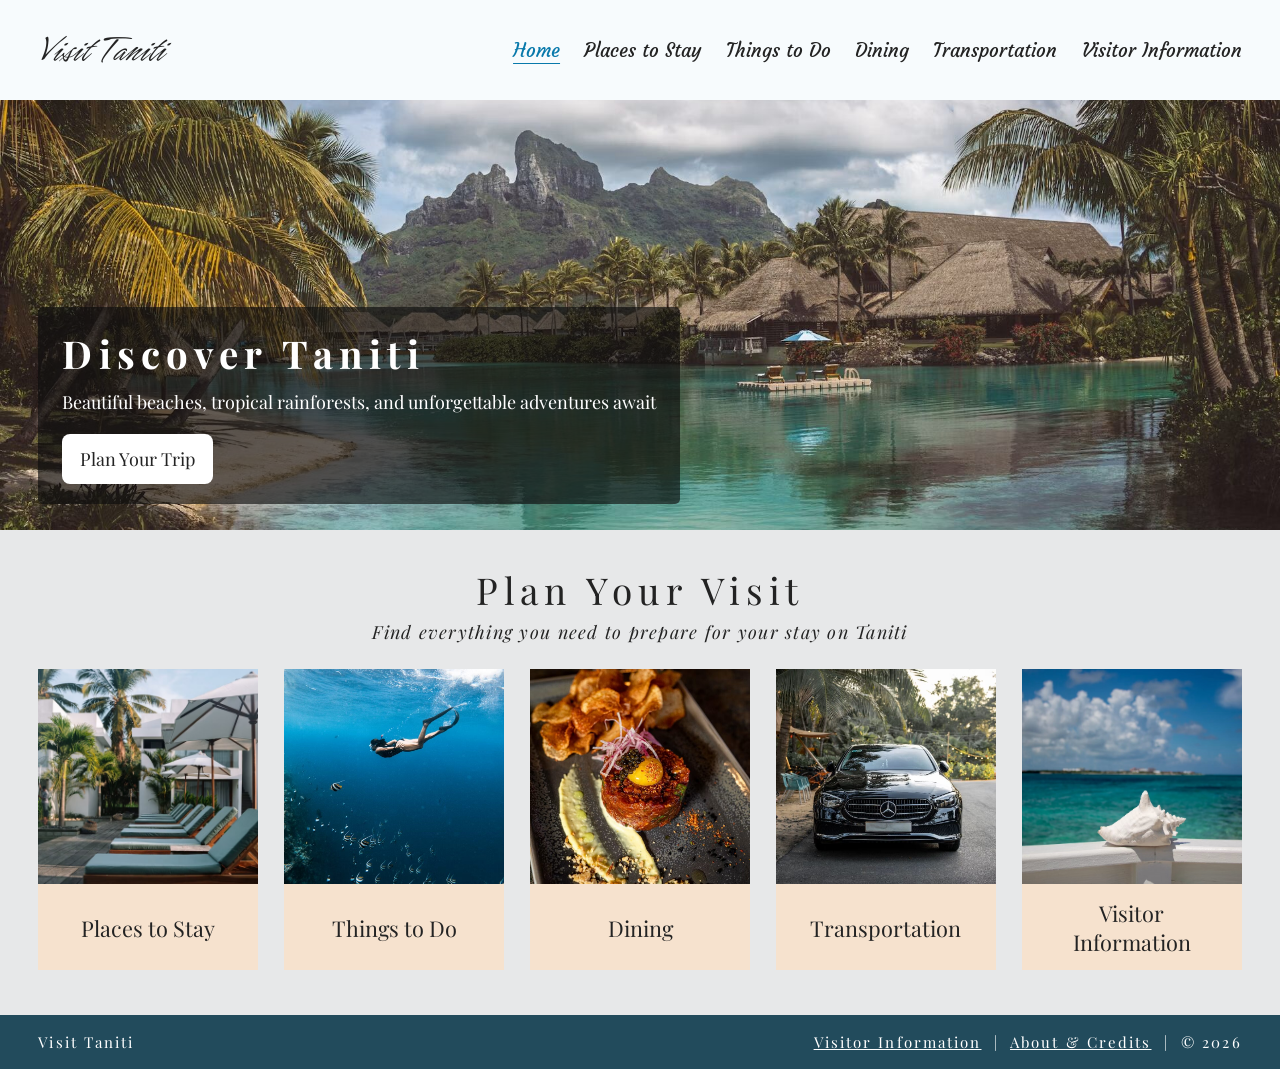
<file: index.html>
<!doctype html>
<html lang="en">
  <head>
    <meta charset="utf-8" />
    <meta name="viewport" content="width=device-width, initial-scale=1" />
    <meta
      name="description"
      content="Explore Taniti and plan your island visit."
    />
    <title>Visit Taniti | Home</title>
    <link rel="stylesheet" href="styles.css" />
  </head>
  <body>
    <div id="app">
      <header class="site-header">
        <a class="brand" href="index.html">Visit Taniti</a
        ><button
          class="menu-button"
          type="button"
          aria-expanded="false"
          aria-controls="main-nav"
        >
          Menu
        </button>
        <nav class="nav" id="main-nav" aria-label="Main navigation">
          <a href="index.html" aria-current="page">Home</a
          ><a href="stay.html">Places to Stay</a
          ><a href="things.html">Things to Do</a><a href="dining.html">Dining</a
          ><a href="transportation.html">Transportation</a
          ><a href="info.html">Visitor Information</a>
        </nav>
      </header>
      <section
        class="hero home"
        style="background-image: url(&quot;assets/lagoon.jpg&quot;)"
        aria-label="Discover Taniti"
      >
        <div class="hero-panel">
          <h1>Discover Taniti</h1>
          <p>
            Beautiful beaches, tropical rainforests, and unforgettable
            adventures await
          </p>
          <a class="button" href="#plan">Plan Your Trip</a>
        </div>
      </section>
      <main id="plan" class="section">
        <div class="section-title">
          <h2>Plan Your Visit</h2>
          <p>Find everything you need to prepare for your stay on Taniti</p>
        </div>
        <div class="cards five">
          <a
            class="card linked-card"
            href="stay.html"
            aria-label="Explore Places to Stay"
            ><img
              src="assets/stay.jpg"
              alt="Place to stay with poolside lounge chairs"
              loading="lazy"
            />
            <div class="card-body"><h3>Places to Stay</h3></div></a
          ><a
            class="card linked-card"
            href="things.html"
            aria-label="Explore Things to Do"
            ><img
              src="assets/snorkel.jpg"
              alt="Visitor snorkeling in blue water"
              loading="lazy"
            />
            <div class="card-body"><h3>Things to Do</h3></div></a
          ><a
            class="card linked-card"
            href="dining.html"
            aria-label="Explore Dining"
            ><img
              src="assets/food.jpg"
              alt="Restaurant meal on a plate"
              loading="lazy"
            />
            <div class="card-body"><h3>Dining</h3></div></a
          ><a
            class="card linked-card"
            href="transportation.html"
            aria-label="Explore Transportation"
            ><img
              src="assets/car.jpg"
              alt="Car parked near palm trees"
              loading="lazy"
            />
            <div class="card-body"><h3>Transportation</h3></div></a
          ><a
            class="card linked-card"
            href="info.html"
            aria-label="Explore Visitor Information"
            ><img
              src="assets/shell.jpg"
              alt="Shell overlooking the sea"
              loading="lazy"
            />
            <div class="card-body"><h3>Visitor Information</h3></div></a
          >
        </div>
      </main>

      <footer class="site-footer">
        <span>Visit Taniti</span
        ><span
          ><a href="info.html">Visitor Information</a> &nbsp;|&nbsp;
          <a href="sources.html">About &amp; Credits</a> &nbsp;|&nbsp; © 2026</span
        >
      </footer>
    </div>
    <script src="app.js" defer></script>
  </body>
</html>
</file>
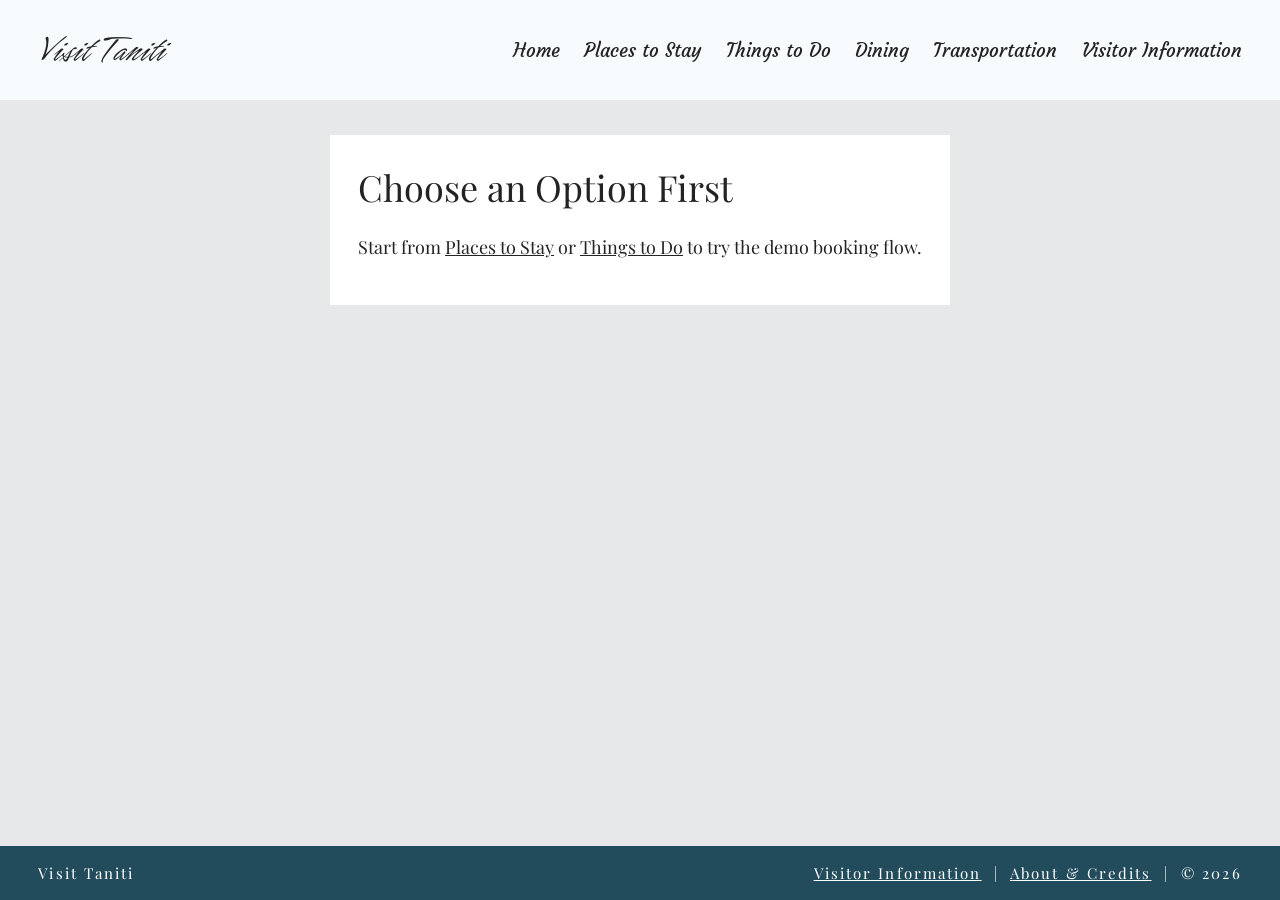
<file: booking.html>
<!doctype html>
<html lang="en">
  <head>
    <meta charset="utf-8" />
    <meta name="viewport" content="width=device-width, initial-scale=1" />
    <title>Demo Booking | Visit Taniti</title>
    <link rel="stylesheet" href="styles.css" />
  </head>
  <body>
    <div id="app">
      <header class="site-header">
        <a class="brand" href="index.html">Visit Taniti</a
        ><button
          class="menu-button"
          type="button"
          aria-expanded="false"
          aria-controls="main-nav"
        >
          Menu
        </button>
        <nav class="nav" id="main-nav" aria-label="Main navigation">
          <a href="index.html">Home</a><a href="stay.html">Places to Stay</a
          ><a href="things.html">Things to Do</a><a href="dining.html">Dining</a
          ><a href="transportation.html">Transportation</a
          ><a href="info.html">Visitor Information</a>
        </nav>
      </header>
      <main class="booking-wrap">
        <div id="booking-flow" hidden>
          <a id="booking-back" href="stay.html">← Back to options</a>
          <h1>Demo Booking: <span id="booking-item"></span></h1>
          <p>
            Choose a date and party size to try this prototype flow. This form
            does not create a real booking, collect payment, or send information
            to a server.
          </p>
          <form id="demo-form">
            <label id="date-label" for="date">Arrival date</label>
            <input id="date" type="date" required />
            <label for="party">Number of people</label>
            <select id="party" required>
              <option value="1">1</option>
              <option value="2">2</option>
              <option value="3">3</option>
              <option value="4" selected>4</option>
              <option value="5">5</option>
              <option value="6">6</option>
              <option value="7">7</option>
              <option value="8">8</option>
              <option value="9">9</option>
              <option value="10">10</option>
              <option value="11">11</option>
              <option value="12">12</option>
            </select>
            <button class="button primary-button" type="submit">
              Continue Demo Booking
            </button>
          </form>
          <div id="result" role="status" aria-live="polite"></div>
        </div>
        <div id="booking-empty" hidden>
          <h1>Choose an Option First</h1>
          <p>
            Start from <a href="stay.html">Places to Stay</a> or
            <a href="things.html">Things to Do</a> to try the demo booking flow.
          </p>
        </div>
      </main>

      <footer class="site-footer">
        <span>Visit Taniti</span
        ><span
          ><a href="info.html">Visitor Information</a> &nbsp;|&nbsp;
          <a href="sources.html">About &amp; Credits</a> &nbsp;|&nbsp; © 2026</span
        >
      </footer>
    </div>
    <script src="app.js" defer></script>
  </body>
</html>
</file>
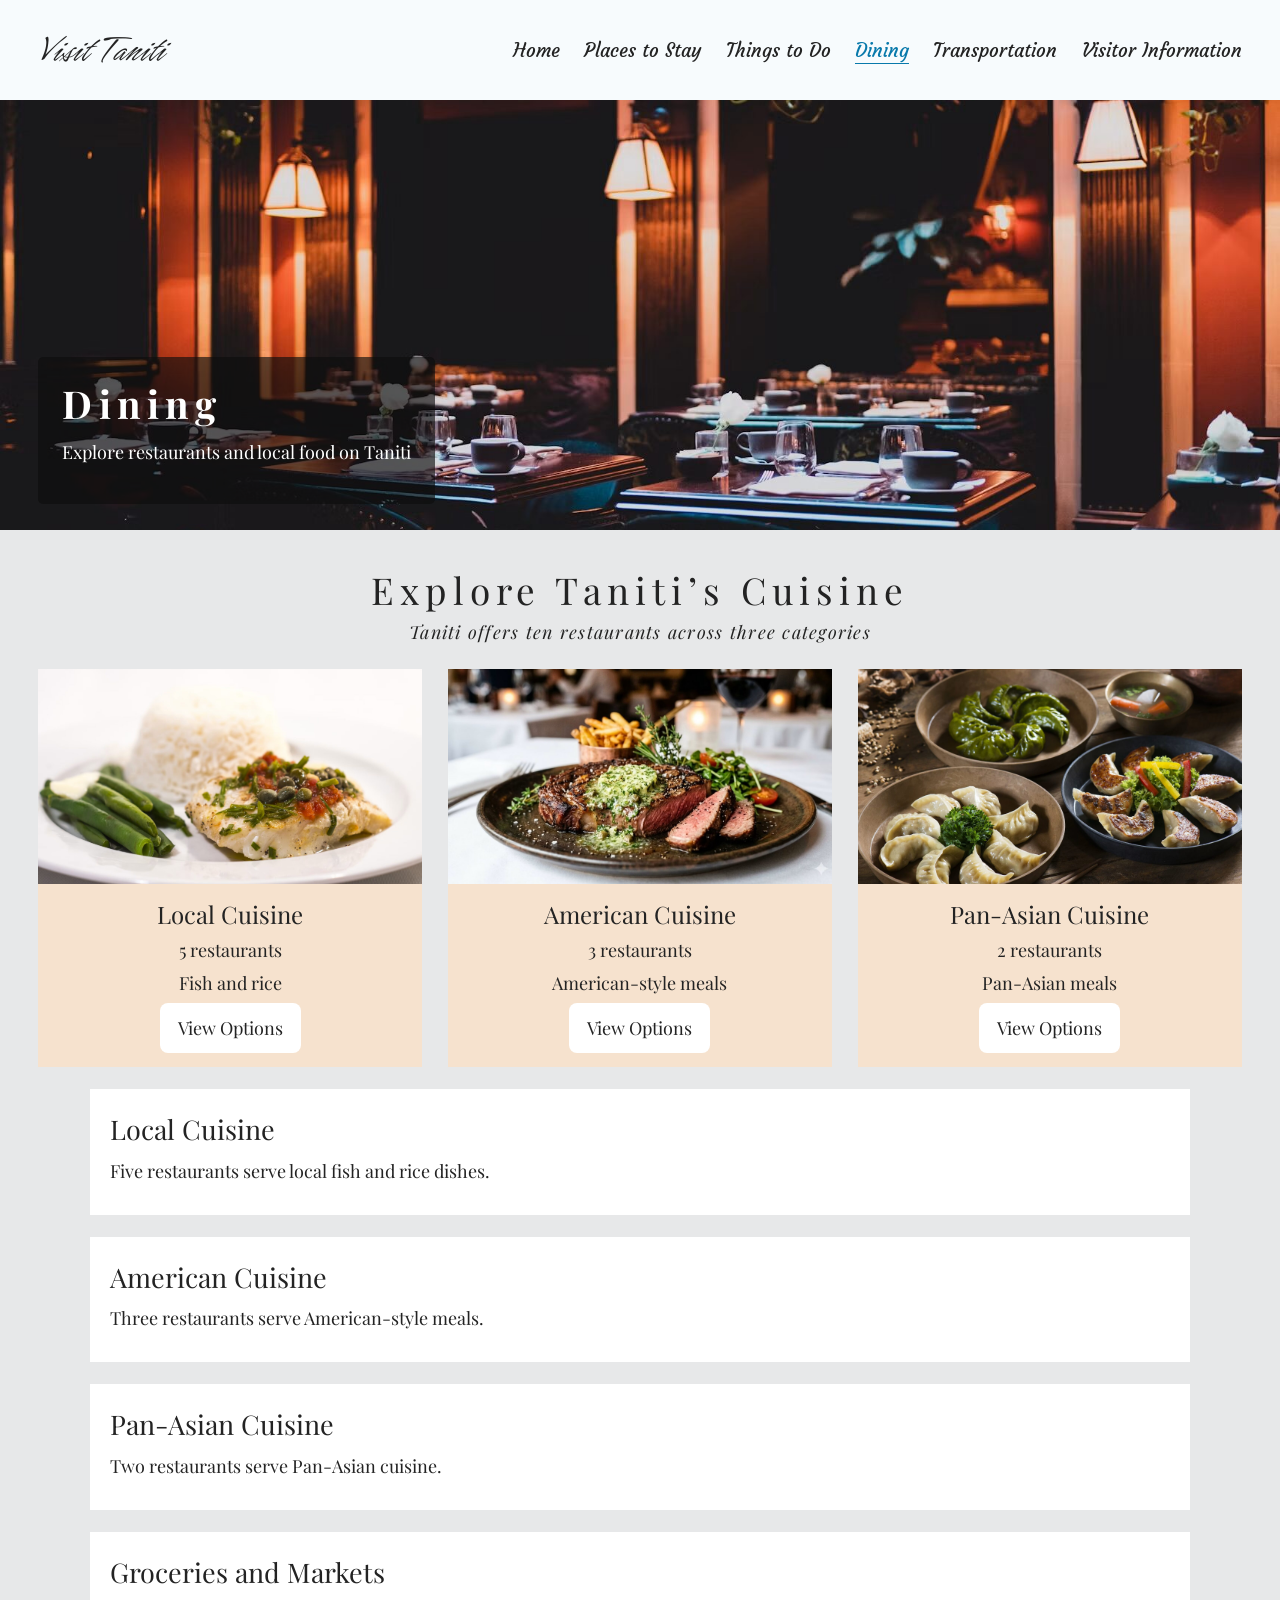
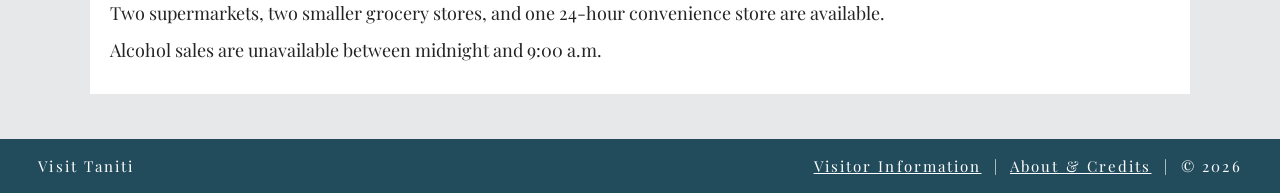
<file: dining.html>
<!doctype html>
<html lang="en">
  <head>
    <meta charset="utf-8" />
    <meta name="viewport" content="width=device-width, initial-scale=1" />
    <title>Dining | Visit Taniti</title>
    <link rel="stylesheet" href="styles.css" />
  </head>
  <body>
    <div id="app">
      <header class="site-header">
        <a class="brand" href="index.html">Visit Taniti</a
        ><button
          class="menu-button"
          type="button"
          aria-expanded="false"
          aria-controls="main-nav"
        >
          Menu
        </button>
        <nav class="nav" id="main-nav" aria-label="Main navigation">
          <a href="index.html">Home</a><a href="stay.html">Places to Stay</a
          ><a href="things.html">Things to Do</a
          ><a href="dining.html" aria-current="page">Dining</a
          ><a href="transportation.html">Transportation</a
          ><a href="info.html">Visitor Information</a>
        </nav>
      </header>
      <section
        class="hero dining"
        style="background-image: url(&quot;assets/restaurant.jpg&quot;)"
        aria-label="Dining"
      >
        <div class="hero-panel">
          <h1>Dining</h1>
          <p>Explore restaurants and local food on Taniti</p>
        </div>
      </section>
      <main class="section">
        <div class="section-title">
          <h2>Explore Taniti’s Cuisine</h2>
          <p>Taniti offers ten restaurants across three categories</p>
        </div>
        <div class="cards three">
          <article class="card">
            <img
              src="assets/local.jpg"
              alt="Fish and rice meal"
              loading="lazy"
            />
            <div class="card-body">
              <h3>Local Cuisine</h3>
              <p>5 restaurants</p>
              <p>Fish and rice</p>
              <a class="button" href="#local">View Options</a>
            </div>
          </article>
          <article class="card">
            <img
              src="assets/american.jpg"
              alt="Steak with fries and salad"
              loading="lazy"
            />
            <div class="card-body">
              <h3>American Cuisine</h3>
              <p>3 restaurants</p>
              <p>American-style meals</p>
              <a class="button" href="#american">View Options</a>
            </div>
          </article>
          <article class="card">
            <img
              src="assets/asian.jpg"
              alt="Assorted dumplings"
              loading="lazy"
            />
            <div class="card-body">
              <h3>Pan-Asian Cuisine</h3>
              <p>2 restaurants</p>
              <p>Pan-Asian meals</p>
              <a class="button" href="#asian">View Options</a>
            </div>
          </article>
        </div>
        <div class="details" id="local">
          <h2>Local Cuisine</h2>
          <p>Five restaurants serve local fish and rice dishes.</p>
        </div>
        <div class="details" id="american">
          <h2>American Cuisine</h2>
          <p>Three restaurants serve American-style meals.</p>
        </div>
        <div class="details" id="asian">
          <h2>Pan-Asian Cuisine</h2>
          <p>Two restaurants serve Pan-Asian cuisine.</p>
        </div>
        <div class="details">
          <h2>Groceries and Markets</h2>
          <p>
            Two supermarkets, two smaller grocery stores, and one 24-hour
            convenience store are available.
          </p>
          <p>Alcohol sales are unavailable between midnight and 9:00 a.m.</p>
        </div>
      </main>

      <footer class="site-footer">
        <span>Visit Taniti</span
        ><span
          ><a href="info.html">Visitor Information</a> &nbsp;|&nbsp;
          <a href="sources.html">About &amp; Credits</a> &nbsp;|&nbsp; © 2026</span
        >
      </footer>
    </div>
    <script src="app.js" defer></script>
  </body>
</html>
</file>
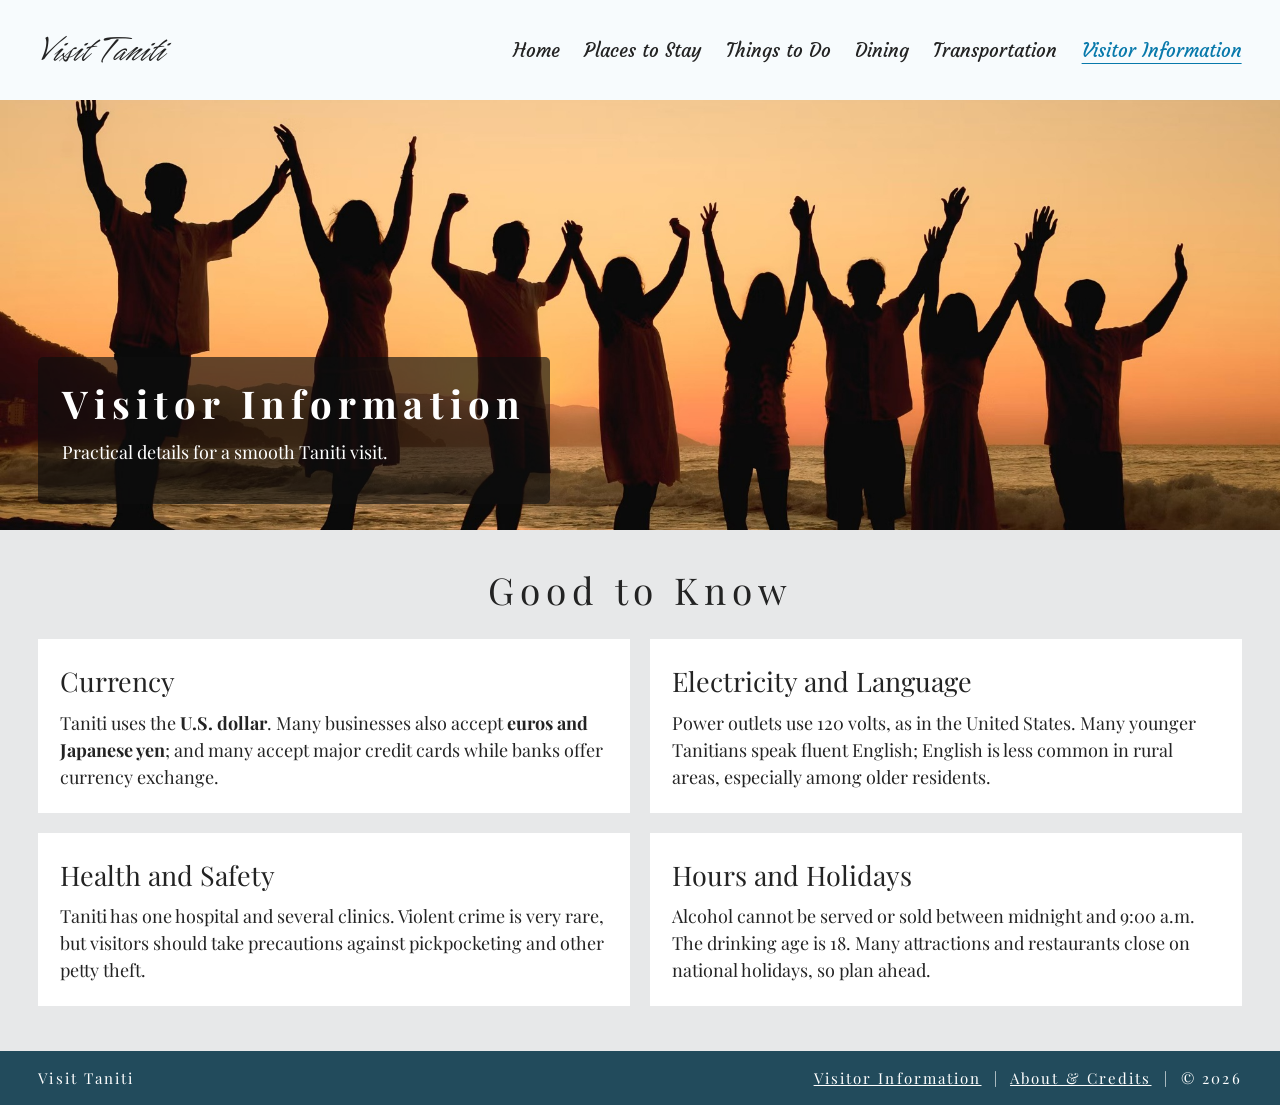
<file: info.html>
<!doctype html>
<html lang="en">
  <head>
    <meta charset="utf-8" />
    <meta name="viewport" content="width=device-width, initial-scale=1" />
    <title>Visitor Information | Visit Taniti</title>
    <link rel="stylesheet" href="styles.css" />
  </head>
  <body>
    <div id="app">
      <header class="site-header">
        <a class="brand" href="index.html">Visit Taniti</a
        ><button
          class="menu-button"
          type="button"
          aria-expanded="false"
          aria-controls="main-nav"
        >
          Menu
        </button>
        <nav class="nav" id="main-nav" aria-label="Main navigation">
          <a href="index.html">Home</a><a href="stay.html">Places to Stay</a
          ><a href="things.html">Things to Do</a><a href="dining.html">Dining</a
          ><a href="transportation.html">Transportation</a
          ><a href="info.html" aria-current="page">Visitor Information</a>
        </nav>
      </header>
      <section
        class="hero info"
        style="background-image: url(&quot;assets/hero-info.jpg&quot;)"
        aria-label="Visitor Information"
      >
        <div class="hero-panel">
          <h1>Visitor Information</h1>
          <p>Practical details for a smooth Taniti visit.</p>
        </div>
      </section>
      <main class="section">
        <div class="section-title"><h2>Good to Know</h2></div>
        <div class="facts-grid">
          <div class="fact">
            <h2>Currency</h2>
            <p>
              Taniti uses the <strong>U.S. dollar</strong>. Many businesses also
              accept <strong>euros and Japanese yen</strong>; and many accept major
              credit cards while banks offer currency exchange.
            </p>
          </div>
          <div class="fact">
            <h2>Electricity and Language</h2>
            <p>
              Power outlets use 120 volts, as in the United States. Many younger 
              Tanitians speak fluent English; English is less common in rural areas, 
              especially among older residents.
            </p>
          </div>
          <div class="fact">
            <h2>Health and Safety</h2>
            <p>
              Taniti has one hospital and several clinics. Violent crime is very rare, 
              but visitors should take precautions against pickpocketing and other petty theft.
            </p>
          </div>
          <div class="fact">
            <h2>Hours and Holidays</h2>
            <p>
              Alcohol cannot be served or sold between midnight and 9:00 a.m. 
              The drinking age is 18. Many attractions and restaurants close on 
              national holidays, so plan ahead.
            </p>
          </div>
        </div>
      </main>

      <footer class="site-footer">
        <span>Visit Taniti</span
        ><span
          ><a href="info.html">Visitor Information</a> &nbsp;|&nbsp;
          <a href="sources.html">About &amp; Credits</a> &nbsp;|&nbsp; ©
          2026</span
        >
      </footer>
    </div>
    <script src="app.js" defer></script>
  </body>
</html>
</file>
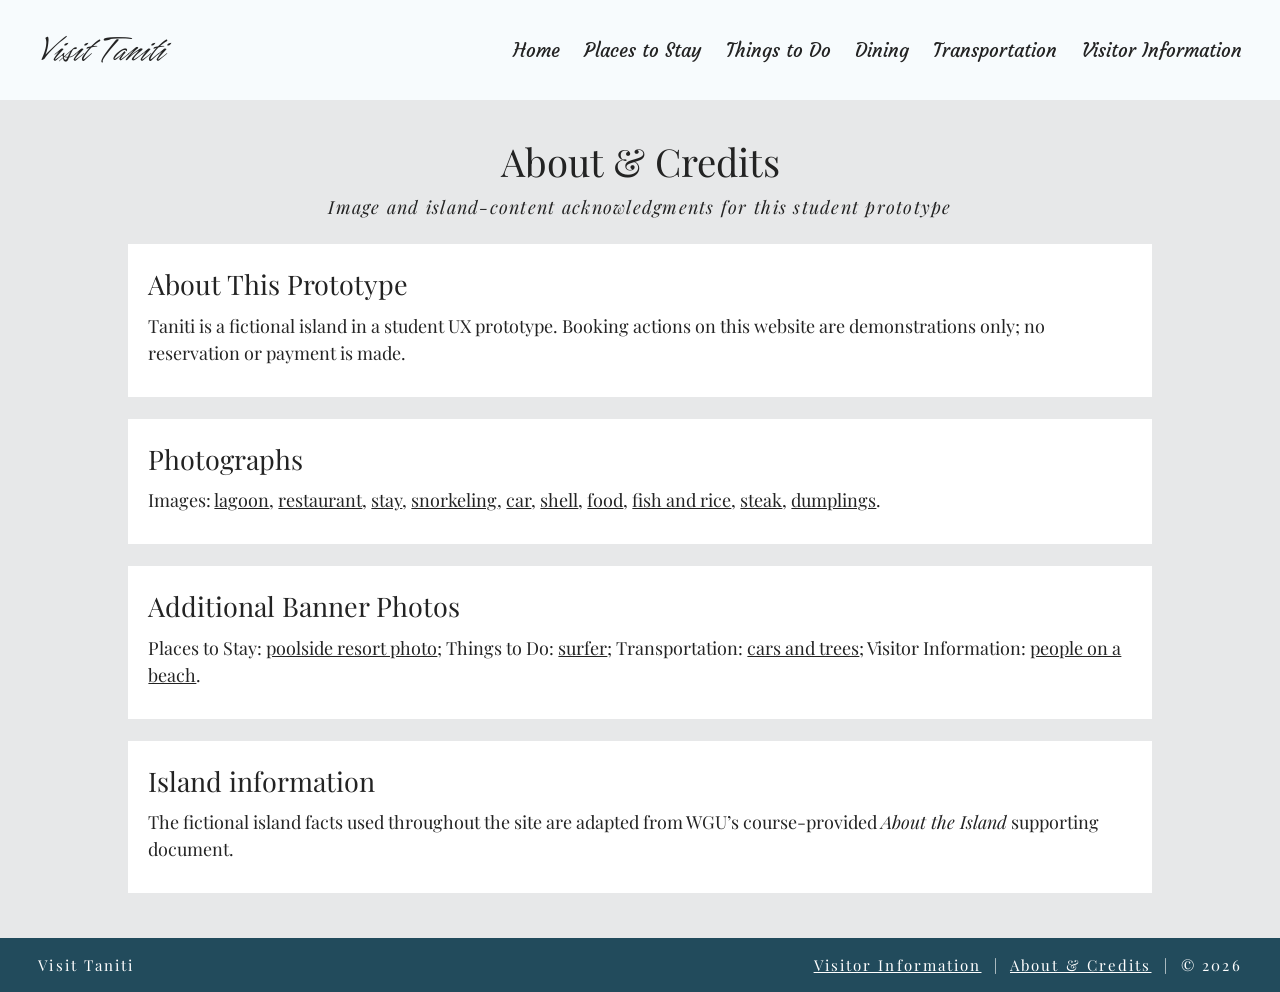
<file: sources.html>
<!doctype html>
<html lang="en">
  <head>
    <meta charset="utf-8" />
    <meta name="viewport" content="width=device-width, initial-scale=1" />
    <meta
      name="description"
      content="Photo credits and content sources for the Visit Taniti student prototype."
    />
    <title>Visit Taniti | About &amp; Credits</title>
    <link rel="stylesheet" href="styles.css" />
  </head>
  <body>
    <div id="app">
      <header class="site-header">
        <a class="brand" href="index.html">Visit Taniti</a
        ><button
          class="menu-button"
          type="button"
          aria-expanded="false"
          aria-controls="main-nav"
        >
          Menu
        </button>
        <nav class="nav" id="main-nav" aria-label="Main navigation">
          <a href="index.html">Home</a><a href="stay.html">Places to Stay</a
          ><a href="things.html">Things to Do</a><a href="dining.html">Dining</a
          ><a href="transportation.html">Transportation</a
          ><a href="info.html">Visitor Information</a>
        </nav>
      </header>
      <main class="section source-page">
        <div class="section-title">
          <h1>About &amp; Credits</h1>
          <p>
            Image and island-content acknowledgments for this student prototype
          </p>
        </div>
        <section class="details">
          <h2>About This Prototype</h2>
          <p>
            Taniti is a fictional island in a student UX prototype. Booking
            actions on this website are demonstrations only; no reservation or
            payment is made.
          </p>
        </section>
        <section class="details">
          <h2>Photographs</h2>
          <p>
            Images:
            <a
              href="https://unsplash.com/photos/a-lagoon-with-a-boat-in-it-surrounded-by-palm-trees-TOvYrc0D9y4"
              >lagoon</a
            >,
            <a
              href="https://unsplash.com/photos/lighted-lamps-in-room-8l_RuuZrOyY"
              >restaurant</a
            >,
            <a
              href="https://unsplash.com/photos/a-group-of-lounge-chairs-and-umbrellas-on-a-patio-ezKnKvpXkYE"
              >stay</a
            >,
            <a
              href="https://unsplash.com/photos/a-woman-snorkeling-with-a-school-of-fish-np5FePVgH7Q"
              >snorkeling</a
            >,
            <a
              href="https://unsplash.com/photos/a-black-mercedes-car-parked-under-palm-trees-QeOO6UWGMcA"
              >car</a
            >,
            <a href="https://unsplash.com/photos/white-conch-shell-U1UQlOJvFSc"
              >shell</a
            >,
            <a
              href="https://unsplash.com/photos/a-plate-of-food-with-potato-chips-on-it-fWfRv-qdlUU"
              >food</a
            >,
            <a
              href="https://unsplash.com/photos/green-beans-on-white-ceramic-plate-AnC569NdAJc"
              >fish and rice</a
            >,
            <a
              href="https://unsplash.com/photos/a-perfectly-cooked-steak-with-fries-and-salad-d5EjL94rhZ0"
              >steak</a
            >,
            <a href="https://unsplash.com/photos/dumpling-dishes-LR559Dcst70"
              >dumplings</a
            >.
          </p>
        </section>
        <section class="details">
          <h2>Additional Banner Photos</h2>
          <p>
            Places to Stay:
            <a
              href="https://images.unsplash.com/photo-1511265753106-52a8e3488b70?q=80&amp;w=1748&amp;auto=format&amp;fit=crop"
              >poolside resort photo</a
            >; Things to Do:
            <a
              href="https://unsplash.com/photos/man-riding-surfboard-under-sea-wave-during-daytime-zam3m6W2npM"
              >surfer</a
            >; Transportation:
            <a href="https://unsplash.com/photos/cars-and-trees-4uH8_ld-Vo8"
              >cars and trees</a
            >; Visitor Information:
            <a
              href="https://unsplash.com/photos/a-group-of-people-standing-on-top-of-a-beach-QgOakkUN408"
              >people on a beach</a
            >.
          </p>
        </section>
        <section class="details">
          <h2>Island information</h2>
          <p>
            The fictional island facts used throughout the site are adapted from
            WGU’s course-provided <cite>About the Island</cite> supporting
            document.
          </p>
        </section>
      </main>
      <footer class="site-footer">
        <span>Visit Taniti</span
        ><span
          ><a href="info.html">Visitor Information</a> &nbsp;|&nbsp;
          <a href="sources.html">About &amp; Credits</a> &nbsp;|&nbsp; ©
          2026</span
        >
      </footer>
    </div>
    <script src="app.js" defer></script>
  </body>
</html>
</file>
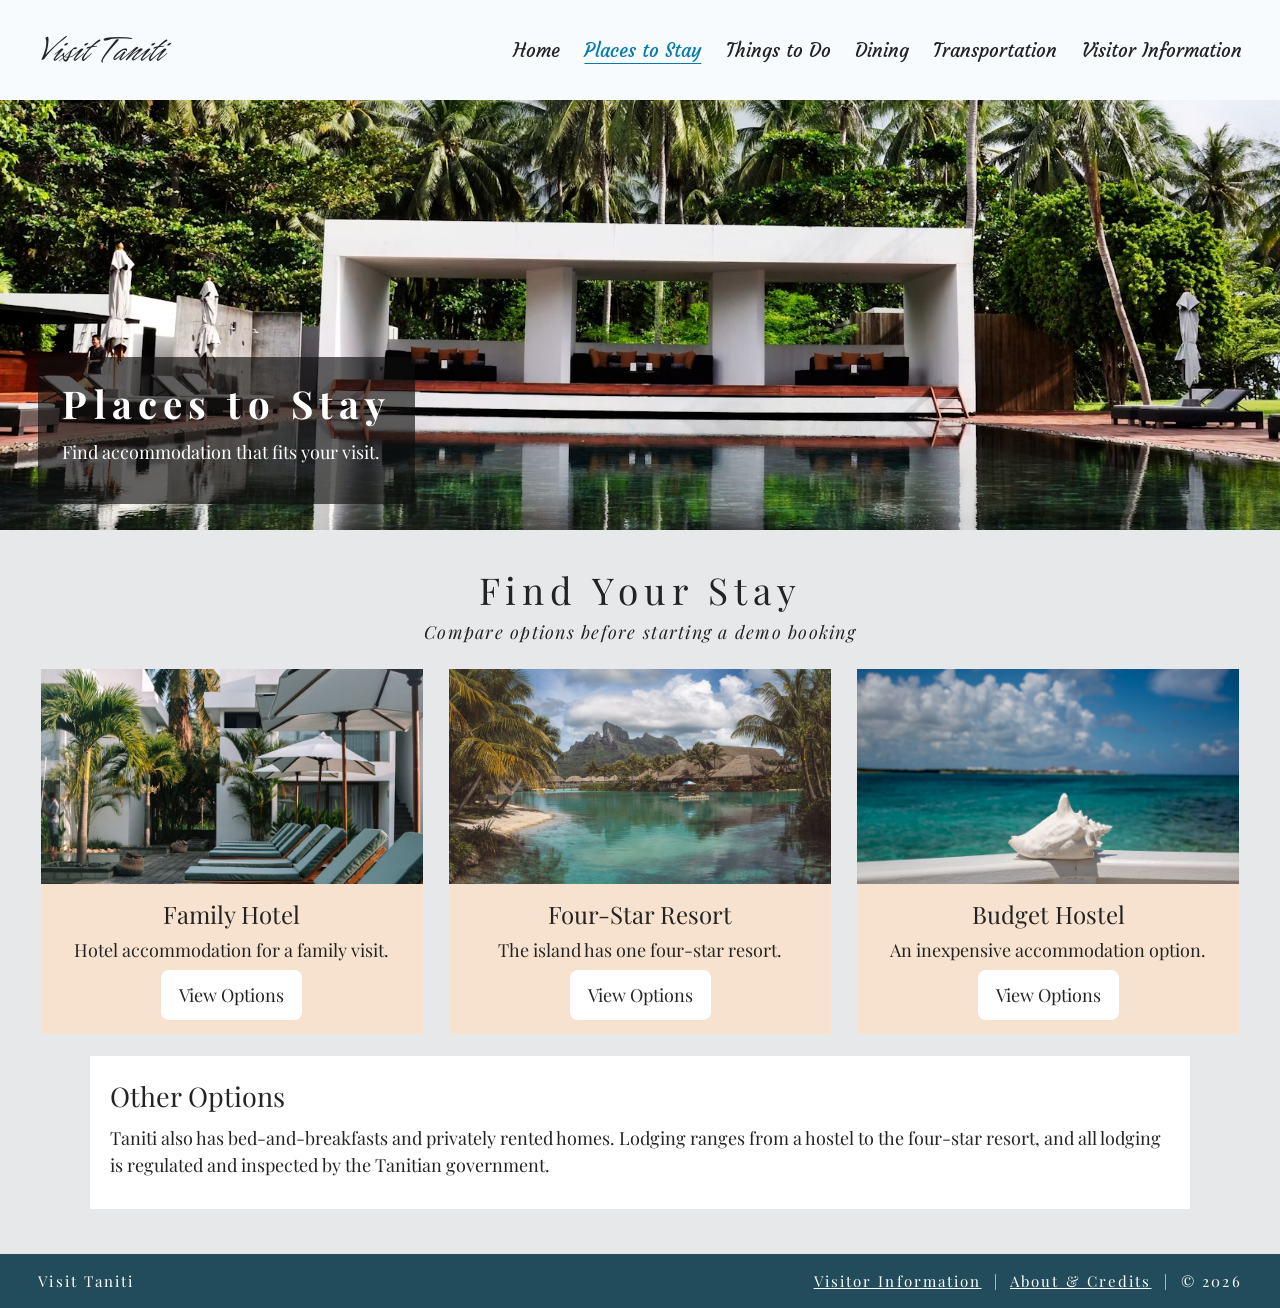
<file: stay.html>
<!doctype html>
<html lang="en">
  <head>
    <meta charset="utf-8" />
    <meta name="viewport" content="width=device-width, initial-scale=1" />
    <title>Places to Stay | Visit Taniti</title>
    <link rel="stylesheet" href="styles.css" />
  </head>
  <body>
    <div id="app">
      <header class="site-header">
        <a class="brand" href="index.html">Visit Taniti</a
        ><button
          class="menu-button"
          type="button"
          aria-expanded="false"
          aria-controls="main-nav"
        >
          Menu
        </button>
        <nav class="nav" id="main-nav" aria-label="Main navigation">
          <a href="index.html">Home</a
          ><a href="stay.html" aria-current="page">Places to Stay</a
          ><a href="things.html">Things to Do</a><a href="dining.html">Dining</a
          ><a href="transportation.html">Transportation</a
          ><a href="info.html">Visitor Information</a>
        </nav>
      </header>
      <section
        class="hero stay"
        style="background-image: url(&quot;assets/hero-stay.jpg&quot;)"
        aria-label="Places to Stay"
      >
        <div class="hero-panel">
          <h1>Places to Stay</h1>
          <p>Find accommodation that fits your visit.</p>
        </div>
      </section>
      <main class="section">
        <div class="section-title">
          <h2>Find Your Stay</h2>
          <p>Compare options before starting a demo booking</p>
        </div>
        <div class="cards three">
          <article class="card">
            <img
              src="assets/stay.jpg"
              alt="Poolside lounge chairs at a hotel"
              loading="lazy"
            />
            <div class="card-body">
              <h3>Family Hotel</h3>
              <p>Hotel accommodation for a family visit.</p>
              <a
                class="button"
                href="booking.html?type=stay&item=Family%20Hotel"
                >View Options</a
              >
            </div>
          </article>
          <article class="card">
            <img
              src="assets/lagoon.jpg"
              alt="Tropical lagoon with resort buildings"
              loading="lazy"
            />
            <div class="card-body">
              <h3>Four-Star Resort</h3>
              <p>The island has one four-star resort.</p>
              <a
                class="button"
                href="booking.html?type=stay&item=Four-Star%20Resort"
                >View Options</a
              >
            </div>
          </article>
          <article class="card">
            <img
              src="assets/shell.jpg"
              alt="Seaside shell and ocean"
              loading="lazy"
            />
            <div class="card-body">
              <h3>Budget Hostel</h3>
              <p>An inexpensive accommodation option.</p>
              <a
                class="button"
                href="booking.html?type=stay&item=Budget%20Hostel"
                >View Options</a
              >
            </div>
          </article>
        </div>
        <div class="details">
          <h2>Other Options</h2>
          <p>
            Taniti also has bed-and-breakfasts and privately rented homes.
            Lodging ranges from a hostel to the four-star resort, and all
            lodging is regulated and inspected by the Tanitian government.
          </p>
        </div>
      </main>

      <footer class="site-footer">
        <span>Visit Taniti</span
        ><span
          ><a href="info.html">Visitor Information</a> &nbsp;|&nbsp;
          <a href="sources.html">About &amp; Credits</a> &nbsp;|&nbsp; ©
          2026</span
        >
      </footer>
    </div>
    <script src="app.js" defer></script>
  </body>
</html>
</file>
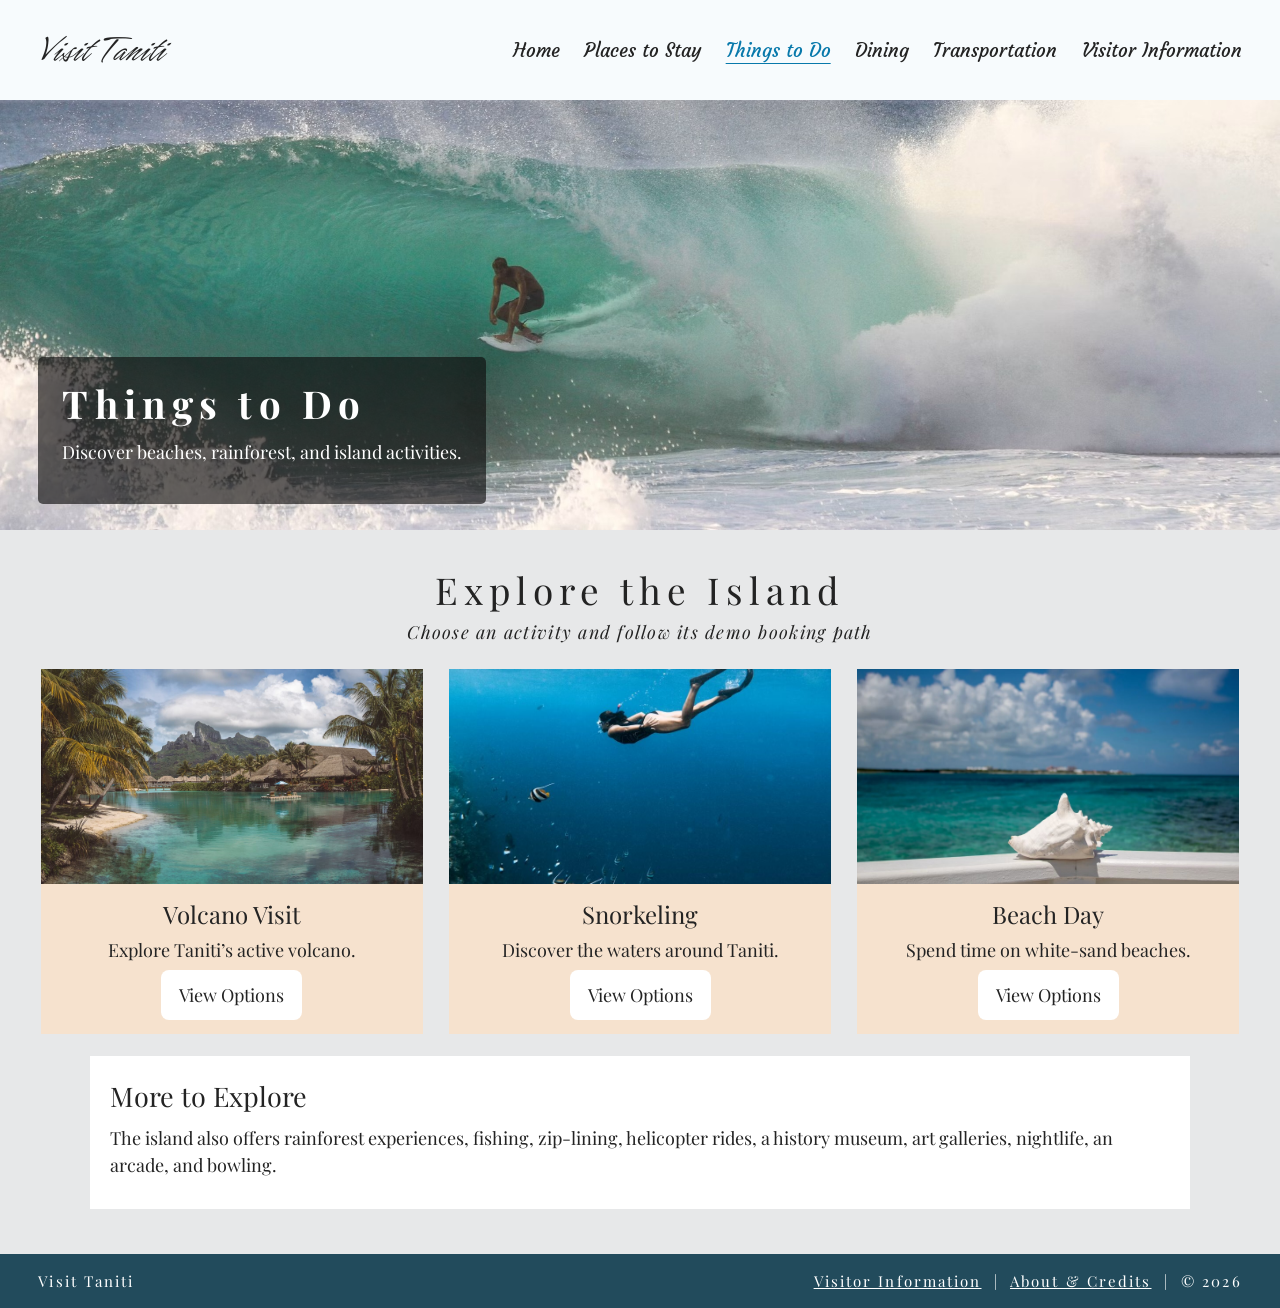
<file: things.html>
<!doctype html>
<html lang="en">
  <head>
    <meta charset="utf-8" />
    <meta name="viewport" content="width=device-width, initial-scale=1" />
    <title>Things to Do | Visit Taniti</title>
    <link rel="stylesheet" href="styles.css" />
  </head>
  <body>
    <div id="app">
      <header class="site-header">
        <a class="brand" href="index.html">Visit Taniti</a
        ><button
          class="menu-button"
          type="button"
          aria-expanded="false"
          aria-controls="main-nav"
        >
          Menu
        </button>
        <nav class="nav" id="main-nav" aria-label="Main navigation">
          <a href="index.html">Home</a><a href="stay.html">Places to Stay</a
          ><a href="things.html" aria-current="page">Things to Do</a
          ><a href="dining.html">Dining</a
          ><a href="transportation.html">Transportation</a
          ><a href="info.html">Visitor Information</a>
        </nav>
      </header>
      <section
        class="hero things"
        style="background-image: url(&quot;assets/hero-things.jpg&quot;)"
        aria-label="Things to Do"
      >
        <div class="hero-panel">
          <h1>Things to Do</h1>
          <p>Discover beaches, rainforest, and island activities.</p>
        </div>
      </section>
      <main class="section">
        <div class="section-title">
          <h2>Explore the Island</h2>
          <p>Choose an activity and follow its demo booking path</p>
        </div>
        <div class="cards three">
          <article class="card">
            <img
              src="assets/lagoon.jpg"
              alt="Island mountain and lagoon"
              loading="lazy"
            />
            <div class="card-body">
              <h3>Volcano Visit</h3>
              <p>Explore Taniti’s active volcano.</p>
              <a
                class="button"
                href="booking.html?type=activity&item=Volcano%20Visit"
                >View Options</a
              >
            </div>
          </article>
          <article class="card">
            <img
              src="assets/snorkel.jpg"
              alt="Snorkeler in blue ocean water"
              loading="lazy"
            />
            <div class="card-body">
              <h3>Snorkeling</h3>
              <p>Discover the waters around Taniti.</p>
              <a
                class="button"
                href="booking.html?type=activity&item=Snorkeling"
                >View Options</a
              >
            </div>
          </article>
          <article class="card">
            <img
              src="assets/shell.jpg"
              alt="Shell beside a tropical sea"
              loading="lazy"
            />
            <div class="card-body">
              <h3>Beach Day</h3>
              <p>Spend time on white-sand beaches.</p>
              <a
                class="button"
                href="booking.html?type=activity&item=Beach%20Day"
                >View Options</a
              >
            </div>
          </article>
        </div>
        <div class="details">
          <h2>More to Explore</h2>
          <p>
            The island also offers rainforest experiences, fishing, zip-lining,
            helicopter rides, a history museum, art galleries, nightlife, an
            arcade, and bowling.
          </p>
        </div>
      </main>

      <footer class="site-footer">
        <span>Visit Taniti</span
        ><span
          ><a href="info.html">Visitor Information</a> &nbsp;|&nbsp;
          <a href="sources.html">About &amp; Credits</a> &nbsp;|&nbsp; ©
          2026</span
        >
      </footer>
    </div>
    <script src="app.js" defer></script>
  </body>
</html>
</file>
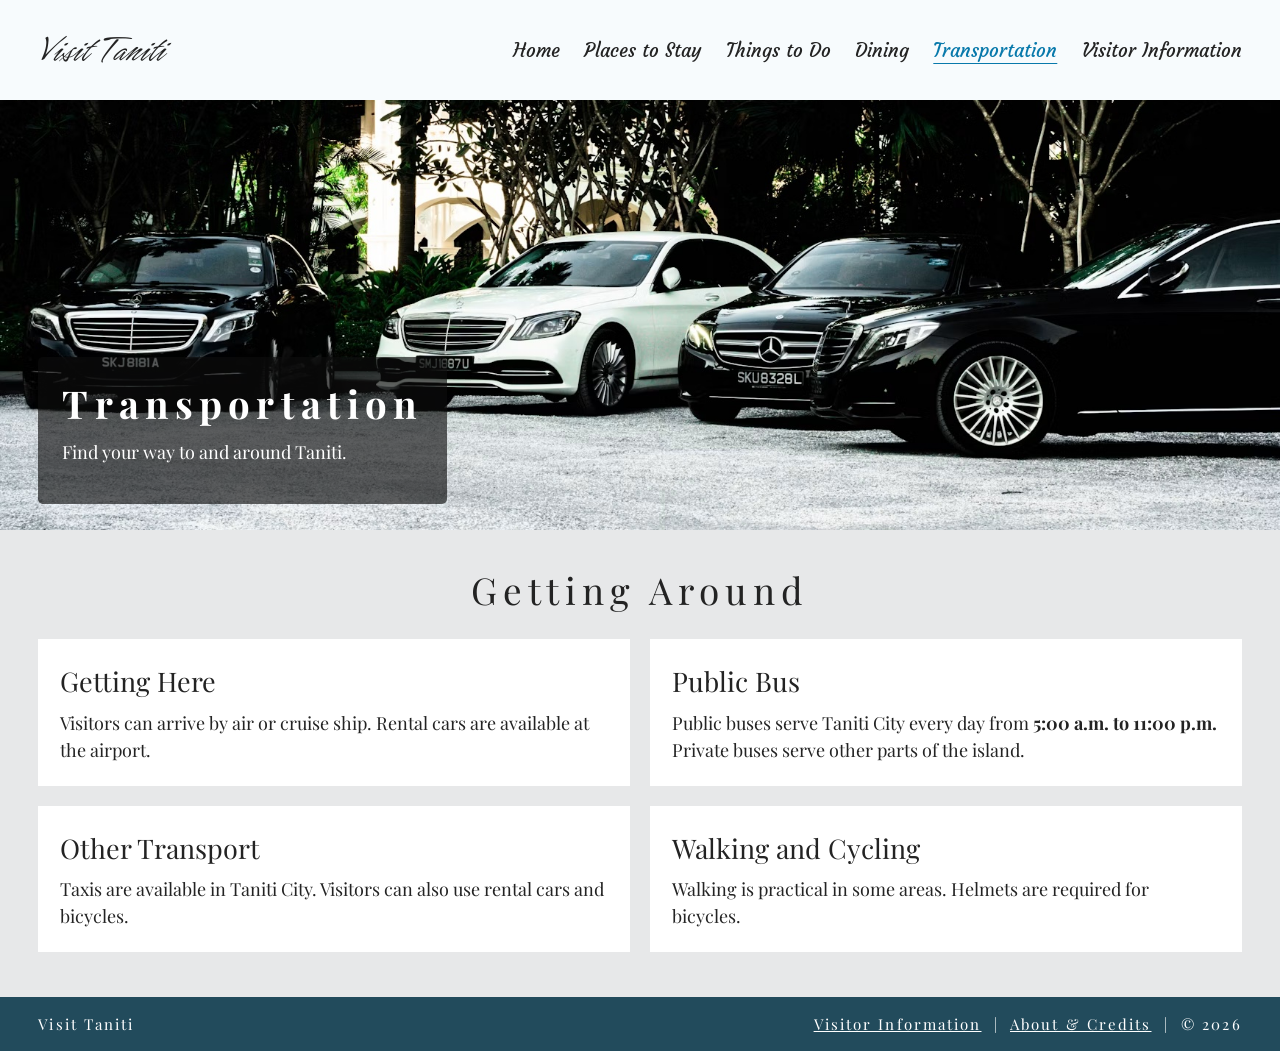
<file: transportation.html>
<!doctype html>
<html lang="en">
  <head>
    <meta charset="utf-8" />
    <meta name="viewport" content="width=device-width, initial-scale=1" />
    <title>Transportation | Visit Taniti</title>
    <link rel="stylesheet" href="styles.css" />
  </head>
  <body>
    <div id="app">
      <header class="site-header">
        <a class="brand" href="index.html">Visit Taniti</a
        ><button
          class="menu-button"
          type="button"
          aria-expanded="false"
          aria-controls="main-nav"
        >
          Menu
        </button>
        <nav class="nav" id="main-nav" aria-label="Main navigation">
          <a href="index.html">Home</a><a href="stay.html">Places to Stay</a
          ><a href="things.html">Things to Do</a><a href="dining.html">Dining</a
          ><a href="transportation.html" aria-current="page">Transportation</a
          ><a href="info.html">Visitor Information</a>
        </nav>
      </header>
      <section
        class="hero transportation"
        style="
          background-image: url(&quot;assets/hero-transportation.jpg&quot;);
        "
        aria-label="Transportation"
      >
        <div class="hero-panel">
          <h1>Transportation</h1>
          <p>Find your way to and around Taniti.</p>
        </div>
      </section>
      <main class="section">
        <div class="section-title"><h2>Getting Around</h2></div>
        <div class="facts-grid">
          <div class="fact">
            <h2>Getting Here</h2>
            <p>
              Visitors can arrive by air or cruise ship. Rental cars are
              available at the airport.
            </p>
          </div>
          <div class="fact">
            <h2>Public Bus</h2>
            <p>
              Public buses serve Taniti City every day from
              <strong>5:00 a.m. to 11:00 p.m.</strong> Private buses serve other
              parts of the island.
            </p>
          </div>
          <div class="fact">
            <h2>Other Transport</h2>
            <p>
              Taxis are available in Taniti City. Visitors can also use rental
              cars and bicycles.
            </p>
          </div>
          <div class="fact">
            <h2>Walking and Cycling</h2>
            <p>
              Walking is practical in some areas. Helmets are required for
              bicycles.
            </p>
          </div>
        </div>
      </main>

      <footer class="site-footer">
        <span>Visit Taniti</span
        ><span
          ><a href="info.html">Visitor Information</a> &nbsp;|&nbsp;
          <a href="sources.html">About &amp; Credits</a> &nbsp;|&nbsp; ©
          2026</span
        >
      </footer>
    </div>
    <script src="app.js" defer></script>
  </body>
</html>
</file>
<file: styles.css>
@import url("https://fonts.googleapis.com/css2?family=Courgette&display=swap");
@import url("https://fonts.googleapis.com/css2?family=Hurricane&display=swap");
@import url("https://fonts.googleapis.com/css2?family=Playfair+Display:ital,wght@0,400..900;1,400..900&display=swap");
:root {
  --paper: #e7e8e9;
  --peach: #f6e2ce;
  --ink: #232323;
  --teal: #224b5c;
  --blue: #0879ab;
  --white: #f7fbfd;
}
* {
  box-sizing: border-box;
}
html {
  scroll-behavior: smooth;
}
body {
  margin: 0;
  color: var(--ink);
  background: var(--paper);
  font-family: "Playfair Display", serif;
  font-size: 18px;
}
#app {
  min-height: 100vh;
  min-height: 100dvh;
  display: flex;
  flex-direction: column;
}
a {
  color: inherit;
}
a:focus-visible,
button:focus-visible,
input:focus-visible,
select:focus-visible {
  outline: 3px solid #0879ab;
  outline-offset: 3px;
}
.site-header {
  background: var(--white);
  padding: 20px max(3%, calc((100vw - 1450px) / 2));
  display: flex;
  align-items: center;
  justify-content: space-between;
  gap: 20px;
  min-height: 100px;
}
.brand {
  font-family: "Hurricane", cursive;
  font-size: clamp(25px, 3vw, 43px);
  font-style: italic;
  white-space: nowrap;
  white-space: nowrap;
  text-decoration: none;
}
.nav {
  display: flex;
  gap: clamp(12px, 1.9vw, 30px);
  align-items: center;
  flex-wrap: wrap;
}
.nav a {
  font-family: "Courgette", Georgia, cursive;
  font-size: clamp(14px, 1.5vw, 22px);
  white-space: nowrap;
  text-decoration: none;
}
.nav a:hover,
.nav a[aria-current="page"] {
  color: var(--blue);
  text-decoration: underline;
  text-underline-offset: 6px;
}
.menu-button {
  display: none;
  border: 1px solid var(--teal);
  background: var(--white);
  color: var(--teal);
  border-radius: 6px;
  padding: 9px 14px;
  font-size: 17px;
}
.hero {
  position: relative;
  background-position: center;
  background-size: cover;
  min-height: 430px;
  display: flex;
  align-items: end;
  padding: 26px max(3%, calc((100vw - 1450px) / 2));
}
.hero.home {
  background-image: url("assets/lagoon.jpg");
}
.hero.dining {
  min-height: 430x;
  background-position: center 50%;
}
.hero.stay {
  min-height: 430px;
  background-position: center 65%;
}
.hero.things {
  min-height: 430px;
  background-position: center 52%;
}
.hero.transportation {
  min-height: 430px;
  background-position: center 58%;
}
.hero.info {
  min-height: 430px;
  background-position: center 58%;
}
.hero-panel {
  background: rgba(14, 14, 14, 0.64);
  color: white;
  border-radius: 5px;
  padding: 20px 24px;
  max-width: 660px;
}
.hero h1,
.section-title h2 {
  letter-spacing: 0.16em;
}
.hero h1 {
  margin: 0 0 10px;
  font-size: clamp(27px, 3vw, 43px);
}
.hero p {
  margin: 0 0 18px;
  line-height: 1.5;
}
.button,
.light-button {
  display: inline-block;
  border: 0;
  border-radius: 8px;
  background: #fff;
  color: var(--ink);
  padding: 13px 18px;
  text-decoration: none;
  font: inherit;
  cursor: pointer;
}
.button:hover,
.light-button:hover {
  background: #d3edf1;
}
.primary-button {
  background: var(--teal);
  color: white;
}
.primary-button:hover {
  background: #316a80;
}
.section {
  max-width: 1450px;
  margin: auto;
  padding: 35px 3% 45px;
}
.section-title {
  text-align: center;
  margin: 0 0 25px;
}
.section-title h2 {
  font-size: clamp(26px, 3vw, 37px);
  font-weight: normal;
  margin: 0 0 6px;
}
.section-title p {
  margin: 0;
  font-style: italic;
  letter-spacing: 0.07em;
}
.cards {
  display: grid;
  gap: 26px;
}
.cards.five {
  grid-template-columns: repeat(5, minmax(0, 1fr));
}
.cards.three {
  grid-template-columns: repeat(3, minmax(0, 1fr));
}
.card {
  background: var(--peach);
  text-align: center;
  display: flex;
  flex-direction: column;
  min-width: 0;
}
.card img {
  display: block;
  width: 100%;
  height: 215px;
  object-fit: cover;
}
.card-body {
  padding: 14px 16px;
  flex: 1;
  display: flex;
  flex-direction: column;
  align-items: center;
  gap: 7px;
}
.card-body h3 {
  font-size: 24px;
  font-weight: normal;
  margin: 0;
}
.card-body p {
  margin: 0;
  line-height: 1.45;
}
.card-body .button {
  margin-top: auto;
}
.linked-card {
  text-decoration: none;
}
.linked-card:hover {
  box-shadow: 0 6px 18px #0003;
  transform: translateY(-2px);
}
.linked-card .card-body {
  min-height: 64px;
  justify-content: center;
}
.linked-card .card-body h3 {
  font-size: clamp(17px, 1.7vw, 23px);
}
.linked-card .card-body p {
  font-size: 15px;
}
.details {
  margin: 22px auto 0;
  padding: 20px;
  max-width: 1100px;
  background: white;
  line-height: 1.5;
}
.details h2,
.details h3 {
  font-weight: normal;
  margin: 0 0 8px;
}
.details p {
  margin: 0 0 10px;
}
.details:last-child {
  margin-bottom: 0;
}
.facts-grid {
  display: grid;
  grid-template-columns: repeat(2, minmax(0, 1fr));
  gap: 20px;
}
.fact {
  background: white;
  padding: 22px;
  line-height: 1.5;
}
.fact h2 {
  font-weight: normal;
  margin: 0 0 8px;
}
.fact p {
  margin: 0;
}
.site-footer {
  margin-top: auto;
  background: var(--teal);
  color: white;
  padding: 17px max(3%, calc((100vw - 1450px) / 2));
  display: flex;
  justify-content: space-between;
  align-items: center;
  gap: 12px;
  font-size: 15px;
  letter-spacing: 0.14em;
}
.site-footer a {
  color: white;
}
.site-footer a:hover {
  text-decoration: none;
}
.prototype-note {
  text-align: center;
  font-size: 15px;
  margin: 16px auto;
  max-width: 950px;
  line-height: 1.5;
}
.booking-wrap {
  max-width: 760px;
  margin: 35px auto;
  padding: 28px;
  background: white;
}
.booking-wrap h1 {
  margin-top: 0;
  font-weight: normal;
}
.booking-wrap label {
  display: block;
  margin: 18px 0 5px;
}
.booking-wrap input,
.booking-wrap select {
  display: block;
  width: 100%;
  font: inherit;
  border: 1px solid #7b7b7b;
  border-radius: 4px;
  padding: 11px;
}
.booking-wrap button {
  margin-top: 24px;
}
.confirmation {
  background: #e1f4e7;
  padding: 22px;
  border-left: 5px solid #16814e;
  line-height: 1.5;
}
.credits {
  font-size: 14px;
  line-height: 1.6;
  max-width: 1100px;
  margin: 25px auto;
  padding: 0 3%;
}
.credits summary {
  cursor: pointer;
}
.credits a {
  overflow-wrap: anywhere;
}
.source-page {
  max-width: 1100px;
}
.source-page .section-title h1 {
  font-size: clamp(28px, 3vw, 40px);
  font-weight: normal;
  margin: 0 0 8px;
}
.source-page a {
  overflow-wrap: anywhere;
}
@media (max-width: 1100px) {
  .site-header {
    flex-wrap: wrap;
  }
  .nav {
    width: 100%;
    justify-content: center;
  }
  .cards.five {
    grid-template-columns: repeat(3, minmax(0, 1fr));
  }
}
@media (max-width: 700px) {
  body {
    font-size: 16px;
  }
  .site-header {
    min-height: 70px;
    padding: 12px 4%;
  }
  .brand {
    font-size: 27px;
  }
  .menu-button {
    display: block;
    margin-left: auto;
  }
  .nav {
    display: none;
    flex-direction: column;
    align-items: stretch;
    background: var(--white);
    padding: 16px 0;
    border-top: 1px solid #ddd;
  }
  .nav.open {
    display: flex;
  }
  .nav a {
    padding: 8px 4%;
    font-size: 19px;
  }
  .hero {
    min-height: 360px;
    padding: 18px 4%;
  }
  .hero.dining,
  .hero.stay,
  .hero.things,
  .hero.transportation,
  .hero.info {
    min-height: 270px;
  }
  .hero-panel {
    width: 100%;
    padding: 16px;
  }
  .cards.five,
  .cards.three,
  .facts-grid {
    grid-template-columns: repeat(2, minmax(0, 1fr));
    gap: 13px;
  }
  .card img {
    height: 150px;
  }
  .card-body h3 {
    font-size: 19px;
  }
  .section {
    padding: 28px 4%;
  }
  .site-footer {
    padding: 20px 4%;
    flex-direction: column;
    text-align: center;
    letter-spacing: 0.04em;
  }
  .booking-wrap {
    margin: 15px 4%;
    padding: 20px;
  }
}
@media (max-width: 460px) {
  .cards.five,
  .cards.three,
  .facts-grid {
    grid-template-columns: 1fr;
  }
  .card img {
    height: 200px;
  }
}
@media (min-width: 1920px) {
  .hero {
    background-size: 1920px auto;
    background-repeat: no-repeat;
    background-color: var(--paper);
  }
}
</file>
